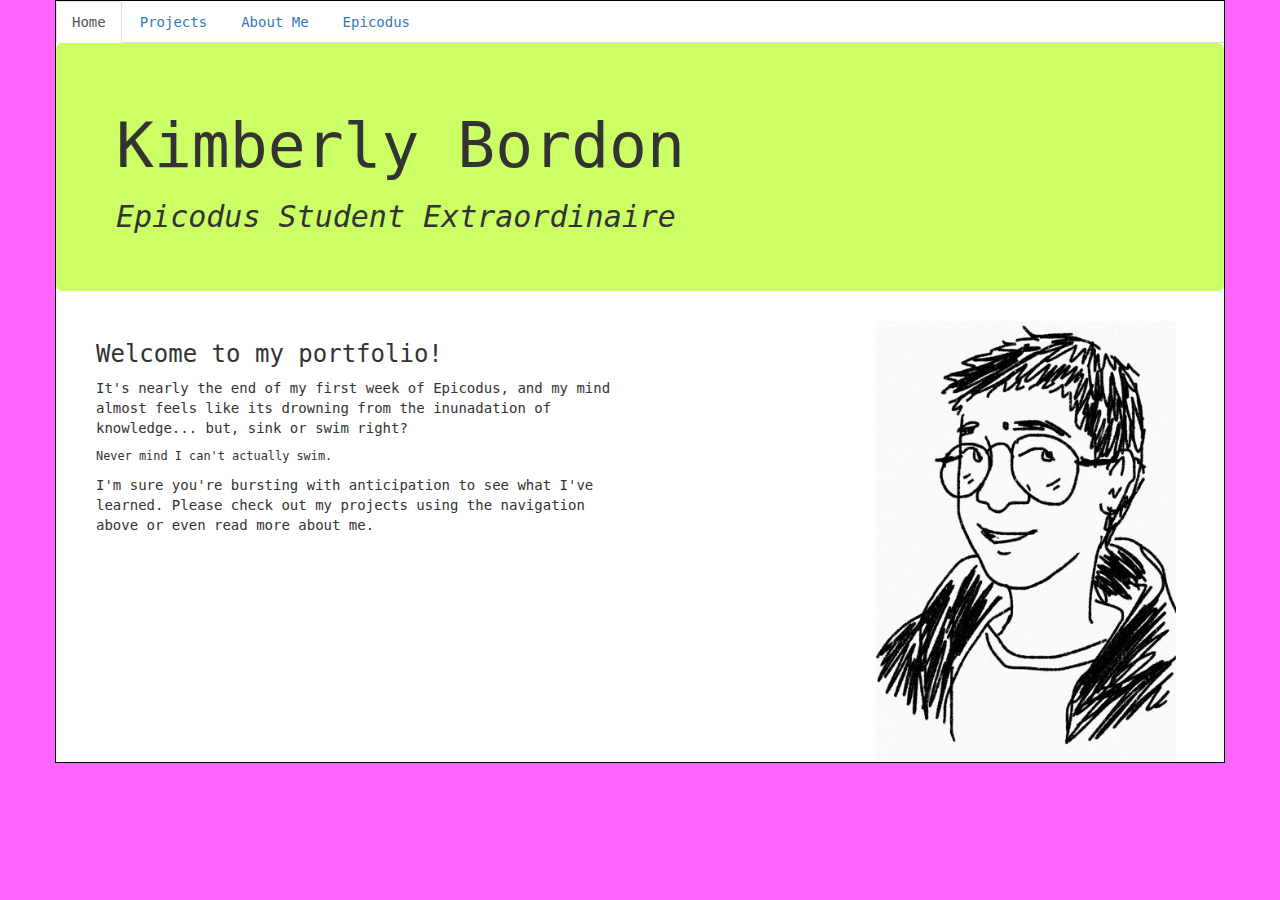
<file: index.html>
<!DOCTYPE html>
<html>
  <head>
    <link href="css/bootstrap.css" rel="stylesheet" type="text/css" media="all">
    <link href="css/styles.css" rel="stylesheet" type="text/css" media="all">
    <title>Kimberly Bordon | Portfolio: Welcome</title>
  </head>
  <body>

    <div class="container containerEntire">
      <ul class="nav nav-tabs">
        <li role="presentation" class="active"><a href="#">Home</a></li>
        <li role="presentation"><a href="projects.html">Projects</a></li>
        <li role="presentation"><a href="about.html">About Me</a></li>
        <li role="presentation"><a href="http://www.epicodus.com">Epicodus</a></li>
      </ul>
      <div class="jumbotron myJumbotron">
        <h1>Kimberly Bordon</h1>
        <h2><em>Epicodus Student Extraordinaire</em></h2>
      </div>

      <div class="container">
        <div class="row">
          <div class=div class="col-xs-6 col-sm-6 col-md-6 col-lg-6">
            <img class="imgmain" src="img/me.jpg" alt="a cartoonish sketch of me">
          </div>
          <div class="col-xs-6 col-sm-6 col-md-6 col-lg-6 paddingMain">
            <h3>Welcome to my portfolio!</h3>
            <p>It's nearly the end of my first week of Epicodus, and my mind almost feels like its drowning from the inunadation of knowledge... but, sink or swim right?</p>
            <p class="small">Never mind I can't actually swim.</p>
            <p>I'm sure you're bursting with anticipation to see what I've learned. Please check out my projects using the navigation above or even read more about me.</p>
          </div>
        </div>
      </div>
    </div><!--for web container-->

  </body>
</html>
</file>
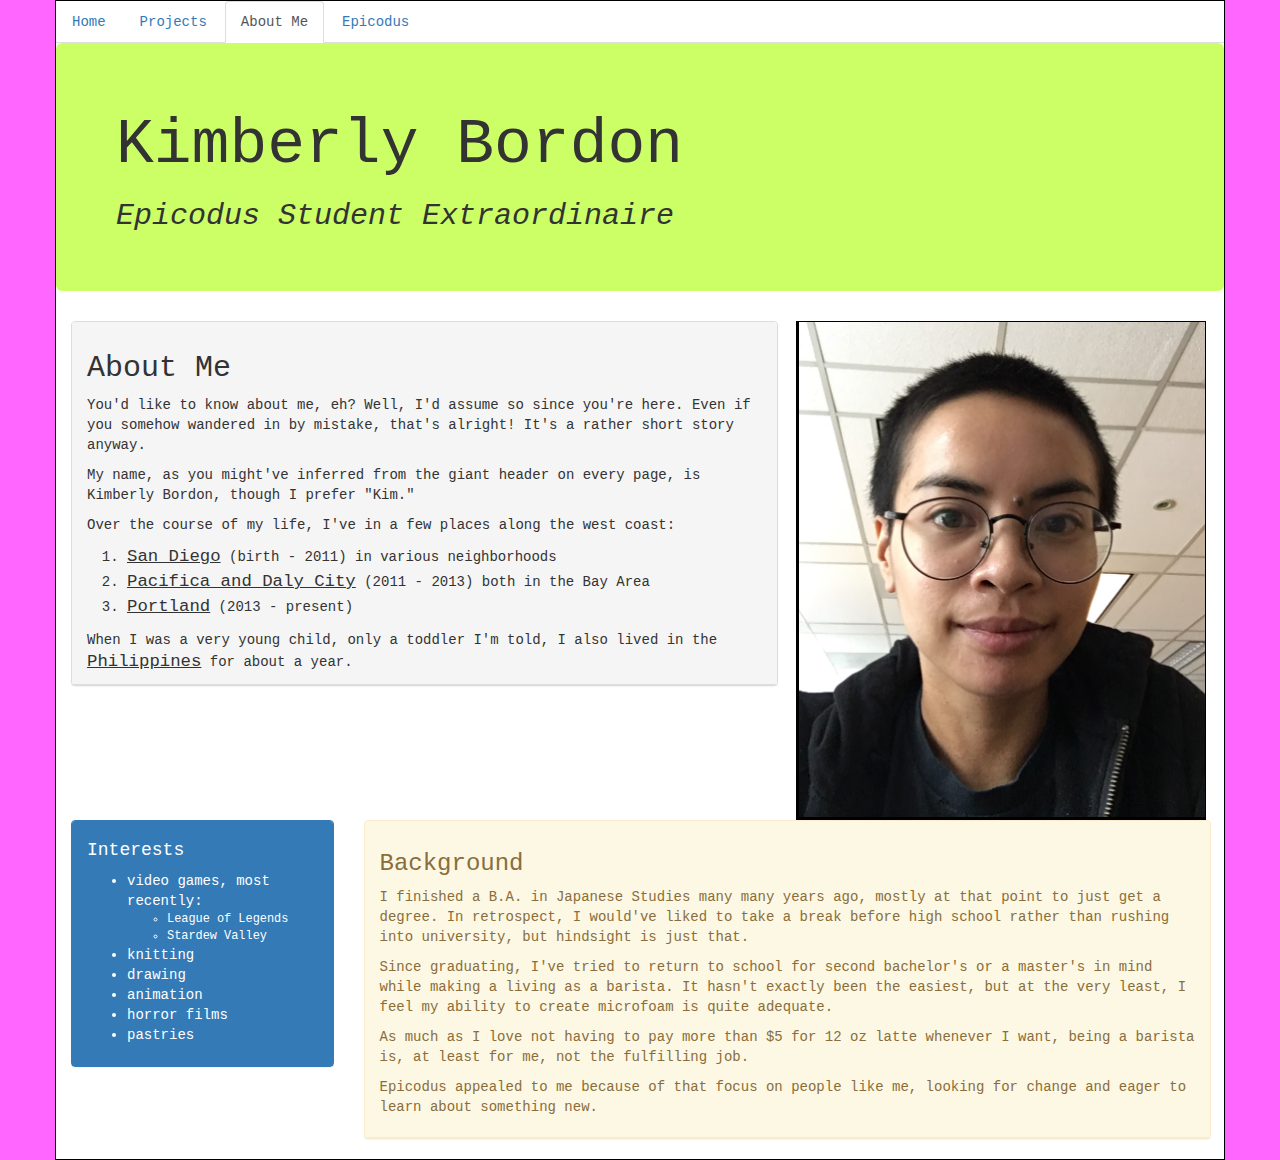
<file: about.html>
<!DOCTYPE html>
<html>
  <head>
    <link href="css/bootstrap.css" rel="stylesheet" type="text/css" media="all">
    <link href="css/styles.css" rel="stylesheet" type="text/css" media="all">
    <title>Kimberly Bordon | Portfolio: Welcome</title>
  </head>
  <body>
    <div class="container containerEntire">
      <ul class="nav nav-tabs">
        <li role="presentation"><a href="index.html">Home</a></li>
        <li role="presentation"><a href="projects.html">Projects</a></li>
        <li role="presentation" class="active"><a href="#">About Me</a></li>
        <li role="presentation"><a href="http://www.epicodus.com">Epicodus</a></li>
      </ul>
      <div class="jumbotron myJumbotron">
        <h1>Kimberly Bordon</h1>
        <h2><em>Epicodus Student Extraordinaire</em></h2>
      </div>

      <div class="container">
        <div class="row">
          <div class="col-xs-12 col-sm-12 col-md-12 col-lg-12">
            <img class="imgabout" src="img/about_me2.jpg">

            <div class="panel panel-default panel-60">
              <div class="panel-heading">
                <h2>About Me</h2>
                <p class="about">You'd like to know about me, eh? Well, I'd assume so since you're here. Even if you somehow wandered in by mistake, that's alright! It's a rather short story anyway.</p>
                <p class="about">My name, as you might've inferred from the giant header on every page, is Kimberly Bordon, though I prefer "Kim."</p>
                <p class="about">Over the course of my life, I've in a few places along the west coast:
                </p>
                <ol>
                  <li><span class="cities">San Diego</span> (birth - 2011) in various neighborhoods</li>
                  <li><span class="cities">Pacifica and Daly City</span> (2011 - 2013) both in the Bay Area </li>
                  <li><span class="cities">Portland</span> (2013 - present)</li>
                </ol>
              When I was a very young child, only a toddler I'm told, I also lived in the <span class="cities">Philippines</span> for about a year.
              </div>
            </div>

          </div>
        </div>
        <div class="row">
          <div class="col-xs-3 col-sm-3 col-md-3 col-lg-3">
            <div class="panel panel-primary stretch-100">
              <div class="panel-heading">
                <h4>Interests</h4>
                <ul>
                  <li>video games, most recently:
                    <ul>
                      <li class="small">League of Legends</li>
                      <li class="small">Stardew Valley</li>
                    </ul>
                  </li>
                  <li>knitting</li>
                  <li>drawing</li>
                  <li>animation</li>
                  <li>horror films</li>
                  <li>pastries</li>
                </ul>
            </div>
            </div>
          </div>
          <div class="col-xs-9 col-sm-9 col-md-9 col-lg-9">
            <div class="panel panel-warning">
              <div class="panel-heading">
                <h3>Background</h3>
                <p>I finished a B.A. in Japanese Studies many many years ago, mostly at that point to just get a degree. In retrospect, I would've liked to take a break before high school rather than rushing into university, but hindsight is just that.</p>
                <p>Since graduating, I've tried to return to school for second bachelor's or a master's in mind while making a living as a barista. It hasn't exactly been the easiest, but at the very least, I feel my ability to create microfoam is quite adequate.</p>
                <p>As much as I love not having to pay more than $5 for 12 oz latte whenever I want, being a barista is, at least for me, not the fulfilling job.</p>
                <p>Epicodus appealed to me because of that focus on people like me, looking for change and eager to learn about something new.</p>
              </div>
            </div>
          </div>
        </div>
      </div>

    </div>
  </body>
</html>
</file>
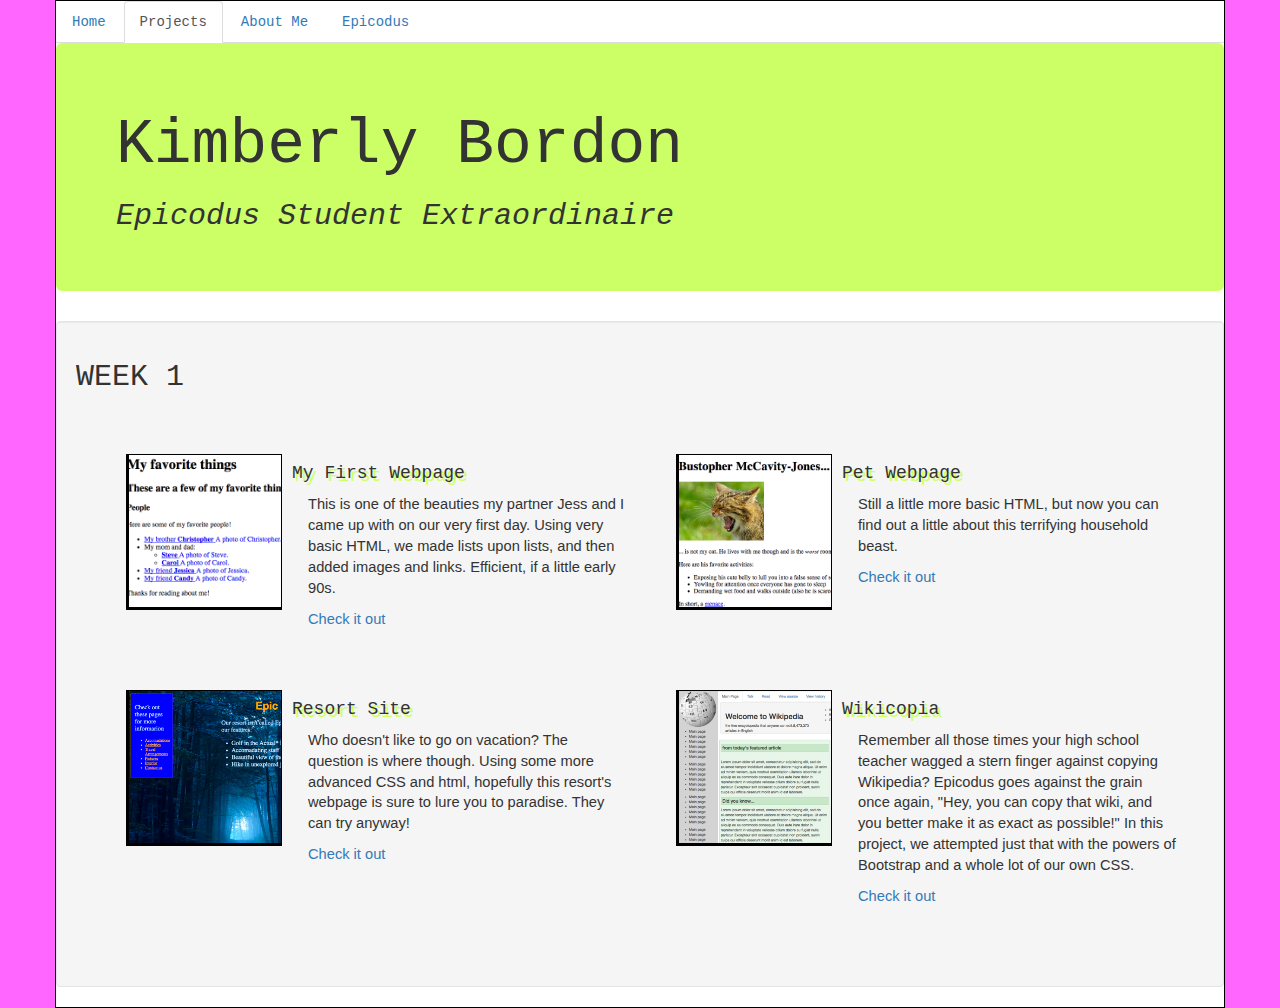
<file: projects.html>
<!DOCTYPE html>
<html>
  <head>
    <link href="css/bootstrap.css" rel="stylesheet" type="text/css" media="all">
    <link href="css/styles.css" rel="stylesheet" type="text/css" media="all">
    <title>Kimberly Bordon | Portfolio: Projects</title>
  </head>
  <body>

    <div class="container containerEntire">
      <ul class="nav nav-tabs">
        <li role="presentation"><a href="index.html">Home</a></li>
        <li role="presentation" class="active"><a href="projects.html">Projects</a></li>
        <li role="presentation"><a href="about.html">About Me</a></li>
        <li role="presentation"><a href="http://www.epicodus.com">Epicodus</a></li>
      </ul>
      <div class="jumbotron myJumbotron">
        <h1>Kimberly Bordon</h1>
        <h2><em>Epicodus Student Extraordinaire</em></h2>
      </div>

      <div class="well">
        <h2>WEEK 1</h2>
          <div class="container containerProjects"> <!--grid for projects-->
            <div class="row">
              <div class="col-xs-6 col-sm-6 col-md-6 col-lg-6">
                <img class="imgfloatProjects" src="img/my-first-web.png" alt="Preview image of my first webpage">
                <h4 class="projecttitle">My First Webpage</h4>
                <p class="projDesc"> This is one of the beauties my partner Jess and I came up with on our very first day. Using very basic HTML, we made lists upon lists, and then added images and links. Efficient, if a little early 90s.</p>
                <p class="projDesc"><a href="https://kbordon.github.io/my-first-webpage/favorite-things.html">Check it out</a></p>
              </div>
              <div class="col-xs-6 col-sm-6 col-md-6 col-lg-6">
                  <img class="imgfloatProjects" src="img/pet-web.png" alt="Preview image of pet webpage">
                <h4 class="projecttitle">Pet Webpage</h4>
                <p class="projDesc">Still a little more basic HTML, but now you can find out a little about this terrifying household beast.</p>
                <p class="projDesc"><a href="https://kbordon.github.io/pet-webpage/">Check it out</a></p>
              </div>
            </div>
            <div class="row">
              <div class="col-xs-6 col-sm-6 col-md-6 col-lg-6 containerTopSpace">
                <img class="imgfloatProjects" src="img/resort-site.png" alt="Preview image of resort site">
                <h4 class="projecttitle">Resort Site</h4>
                <p class="projDesc"> Who doesn't like to go on vacation? The question is where though. Using some more advanced CSS and html, hopefully this resort's webpage is sure to lure you to paradise. They can try anyway!</p>
                <p class="projDesc"><a href="https://kbordon.github.io/resort-site_b">Check it out</a></p>
              </div>
              <div class="col-xs-6 col-sm-6 col-md-6 col-lg-6 containerTopSpace">
                <img class="imgfloatProjects" src="img/wikicopia.png" alt="Preview image of wikicopia">
                <h4 class="projecttitle">Wikicopia</h4>
                <p class="projDesc">Remember all those times your high school teacher wagged a stern finger against copying Wikipedia? Epicodus goes against the grain once again, "Hey, you can copy that wiki, and you better make it as exact as possible!" In this project, we attempted just that with the powers of Bootstrap and a whole lot of our own CSS.</p>
                <p class="projDesc"><a href="https://kbordon.github.io/wikicopia/">Check it out</a></p>
              </div>
            </div>
          </div>
      </div><!--end of well-->
    </div> <!--end of containerEntire-->

  </body>
</html>
</file>
<file: css/styles.css>
body {
  background-color: #ff66ff; /*pink*/
}

/*for index page*/
.containerEntire {
  border: 1px solid black;
  padding-left: 0px;
  padding-right: 0px;
  background-color: white;
  font-family: monospace;
}
.myJumbotron {
  background-color: #ccff66; /*green*/
}

.imgmain {
  width: 350px;
  padding-right: 50px;
  float: right;
}

.paddingMain {
  padding-left: 40px;
}

/*for projects page*/
.projecttitle {
  text-shadow: #ccff66 3px 3px;
}

.containerProjects {
  padding: 50px;
}

.containerTopSpace {
  padding-top: 50px;
}

.imgfloatProjects {
  width: 30%;
  float: left;
  border-left: 3px solid black;
  border-right: 1px solid black;
  border-bottom: 3px solid black;
  border-top: 1px solid black;
  margin-right: 10px;
}

.projDesc {
  font-family: sans-serif;
  font-size: 11pt;
  width: 65%;
  float: right;
  padding-right: 20px;
}

.linkfloat {
  float:right;
}

/*for about page*/

.imgabout {
  float: right;
  width: 36%;
  margin-right: 5px;
  border-left: 3px solid black;
  border-right: 1px solid black;
  border-bottom: 3px solid black;
  border-top: 1px solid black;

}

.panel-60 {
  width: 62%
}

.cities {
  text-decoration: underline;
  font-size: 13pt;
}
</file>
